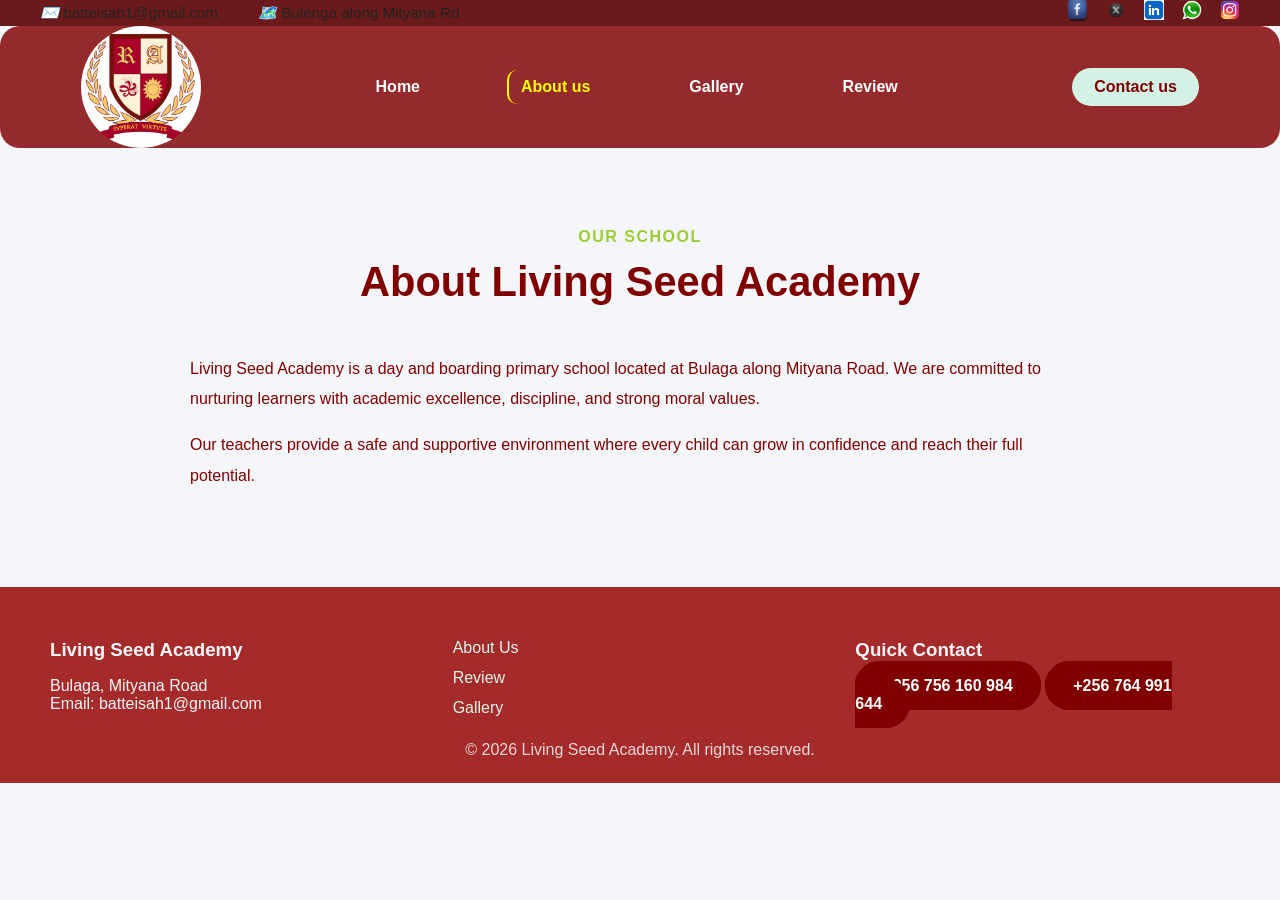
<file: about.html>
<!DOCTYPE html>
<html lang="en">

<head>
    <meta charset="UTF-8">
    <meta name="viewport" content="width=device-width, initial-scale=1.0">
    <title> Living Seed Academy</title>
    <link rel="stylesheet" href="assets/css/style.css">
</head>

<body>
    <header>
        <div class="topbar">
            <div class="info">
                <div class="nav-email">
                    <i>✉️</i>
                    <span>batteisah1@gmail.com</span>
                </div>
                <div class="nav-address">
                    <i>🗺️</i>
                    <span>Bulenga along Mityana Rd</span>
                </div>
            </div>
            <div class="socialMedia">
                <a href="#"><img src="assets/img/facebook.png" alt="Facebook"></a>
                <a href="#"><img src="assets/img/x media.png" alt="x media"></a>
                <a href="#"><img src="assets/img/Linkedin.jpg" alt="Linkedin"></a>
                <a href="#"><img src="assets/img/whatsapp.png" alt="WhatsApp"></a>
                <a href="#"><img src="assets/img/instragram.png" alt="instragram"></a>
            </div>
        </div>

        <div class="navbar">
            <div class="logo">
                <img src="assets/img/school badge.jpg" alt="Living Seed Academy Logo">
            </div>
            <nav class="navitem">
                <a href="index.html">Home</a>
                <a href="about.html" class="active">About us</a>
                <a href="gallery.html">Gallery</a>
                <a href="review.html">Review</a>
            </nav>
            <a class="contact-us" href="#contact">Contact us</a>
        </div>
    </header>

    <main>
        <section class="section-block">
            <div class="section-header">
                <p class="section-subtitle">Our School</p>
                <h1 class="section-title">About Living Seed Academy</h1>
            </div>
            <div class="about-content">
                <p>Living Seed Academy is a day and boarding primary school located at Bulaga along Mityana Road. We are
                    committed to nurturing learners with academic excellence, discipline, and strong moral values.</p>
                <p>Our teachers provide a safe and supportive environment where every child can grow in confidence and
                    reach their full potential.</p>
            </div>
        </section>
    </main>

    <footer id="contact" class="footer">
        <div class="footer-grid">
            <div>
                <h3>Living Seed Academy</h3>
                <p>Bulaga, Mityana Road</p>
                <p>Email: batteisah1@gmail.com</p>
            </div>
            <div class="footer-links">
                <a href="about.html">About Us</a>
                <a href="review.html">Review</a>
                <a href="gallery.html">Gallery</a>
            </div>
            <div>
                <h3>Quick Contact</h3>
                <a class="btn-pri" href="mailto:batteisah1@gmail.com">+256 756 160 984</a>
                <a class="btn-pri" href="mailto:batteisah1@gmail.com">+256 764 991 644</a>
            </div>
            </div>
        </div>
        <p class="footer-note">© 2026 Living Seed Academy. All rights reserved.</p>
    </footer>
</body>

</html>
</file>
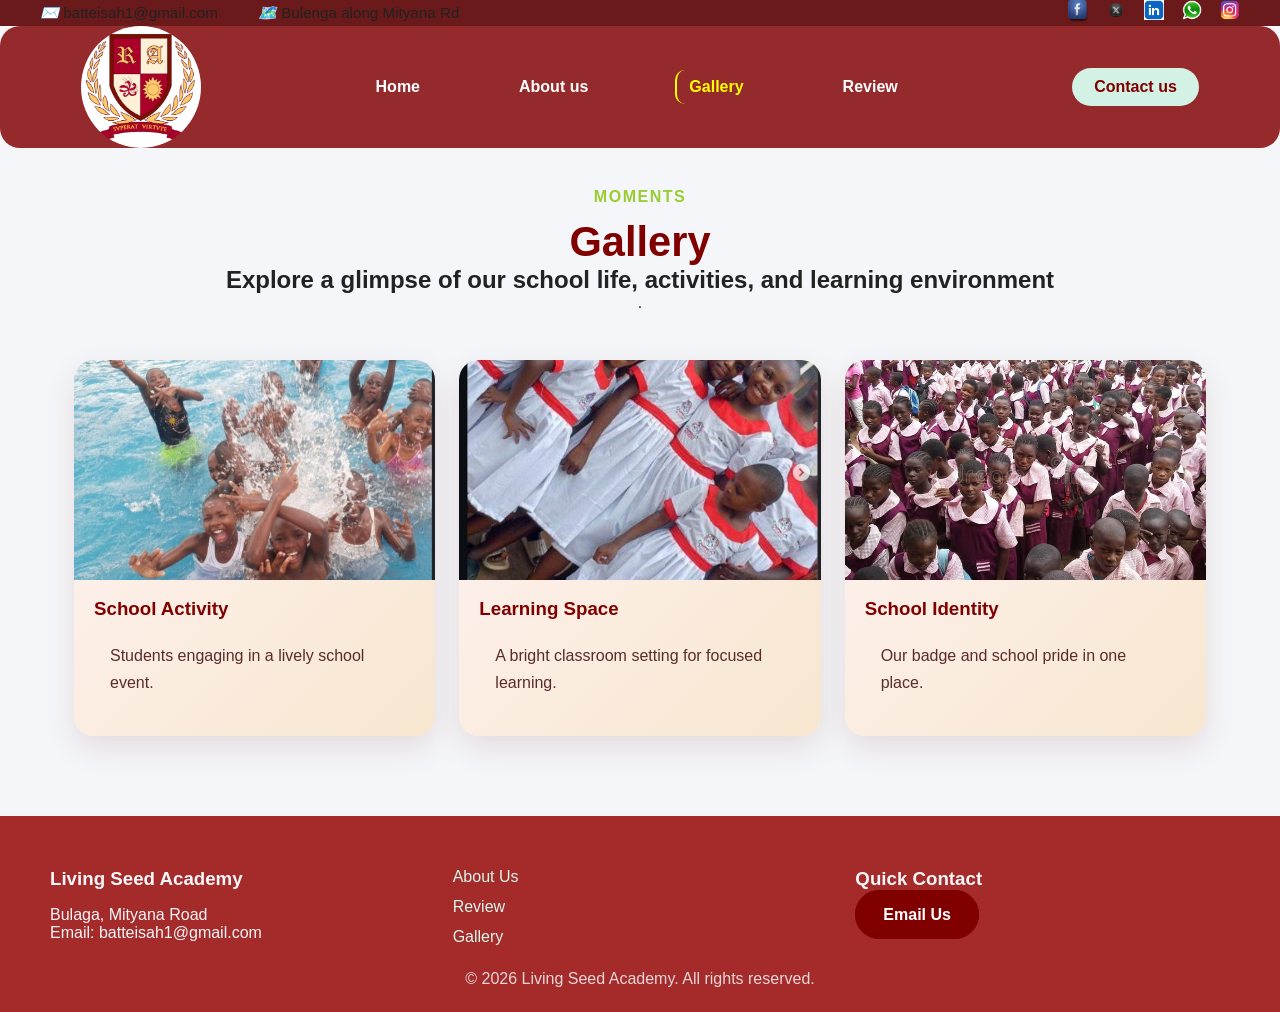
<file: gallery.html>
<!DOCTYPE html>
<html lang="en">

<head>
    <meta charset="UTF-8">
    <meta name="viewport" content="width=device-width, initial-scale=1.0">
    <title>Living Seed Academy</title>
    <link rel="stylesheet" href="assets/css/style.css">
</head>

<body>
    <header>
        <div class="topbar">
            <div class="info">
                <div class="nav-email">
                    <i>✉️</i>
                    <span>batteisah1@gmail.com</span>
                </div>
                <div class="nav-address">
                    <i>🗺️</i>
                    <span>Bulenga along Mityana Rd</span>
                </div>
            </div>
            <div class="socialMedia">
                <a href="#"><img src="assets/img/facebook.png" alt="Facebook"></a>
                <a href="#"><img src="assets/img/x media.png" alt="x media"></a>
                <a href="#"><img src="assets/img/Linkedin.jpg" alt="Linkedin"></a>
                <a href="#"><img src="assets/img/whatsapp.png" alt="WhatsApp"></a>
                <a href="#"><img src="assets/img/instragram.png" alt="instragram"></a>
            </div>
        </div>

        <div class="navbar">
            <div class="logo">
                <img src="assets/img/school badge.jpg" alt="Living Seed Academy Logo">
            </div>
            <nav class="navitem">
                <a href="index.html">Home</a>
                <a href="about.html">About us</a>
                <a href="gallery.html" class="active">Gallery</a>
                <a href="review.html">Review</a>
            </nav>
            <a class="contact-us" href="#contact">Contact us</a>
        </div>
    </header>

    <main>
        <section class="section-block gallery-page">
            <div class="section-header">
                <p class="section-subtitle">Moments</p>
                <h1 class="section-title">Gallery</h1>
                <p><h2>Explore a glimpse of our school life, activities, and learning environment</h2>.</p>
            </div>

            <div class="gallery-grid">
                <article class="gallery-card">
                    <img src="assets\img\Screenshot_12-7-2026_6212_www.instagram.com.jpeg" alt="School activity">
                    <div class="gallery-card-content">
                        <h3>School Activity</h3>
                        <p>Students engaging in a lively school event.</p>
                    </div>
                </article>

                <article class="gallery-card">
                    <img src="assets\img\Screenshot_12-7-2026_669_www.instagram.com.jpeg" alt="Learning environment">
                    <div class="gallery-card-content">
                        <h3>Learning Space</h3>
                        <p>A bright classroom setting for focused learning.</p>
                    </div>
                </article>

                <article class="gallery-card">
                    <img src="assets\img\school .jpg" alt="School badge and identity">
                    <div class="gallery-card-content">
                        <h3>School Identity</h3>
                        <p>Our badge and school pride in one place.</p>
                    </div>
                </article>
            </div>
        </section>
    </main>

    <footer id="contact" class="footer">
        <div class="footer-grid">
            <div>
                <h3>Living Seed Academy</h3>
                <p>Bulaga, Mityana Road</p>
                <p>Email: batteisah1@gmail.com</p>
            </div>
            <div class="footer-links">
                <a href="about.html">About Us</a>
                <a href="review.html">Review</a>
                <a href="gallery.html">Gallery</a>
            </div>
            <div>
                <h3>Quick Contact</h3>
                <a class="btn-pri" href="mailto:batteisah1@gmail.com">Email Us</a>
            </div>
        </div>
        <p class="footer-note">© 2026 Living Seed Academy. All rights reserved.</p>
    </footer>
</body>

</html>
</file>
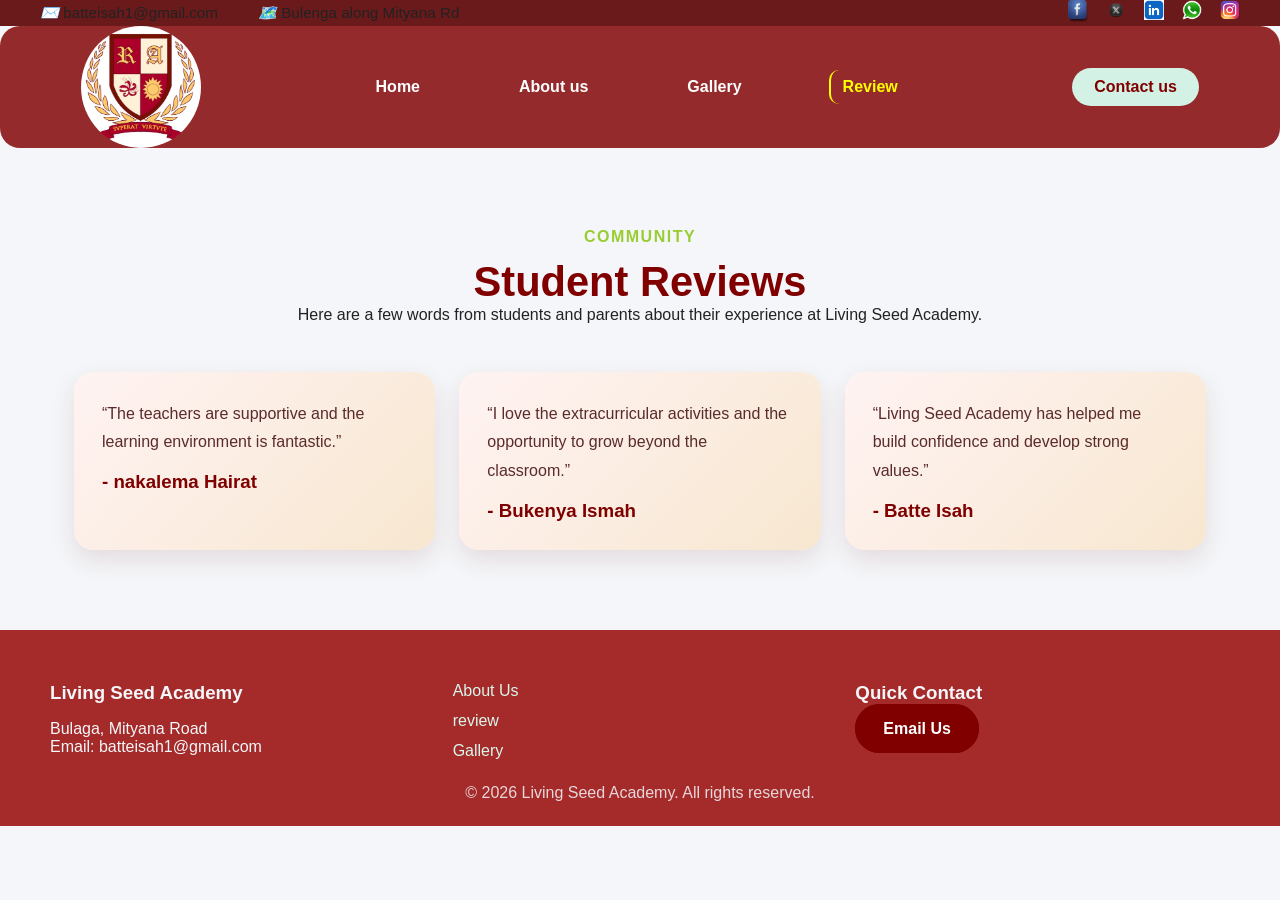
<file: review.html>
<!DOCTYPE html>
<html lang="en">

<head>
    <meta charset="UTF-8">
    <meta name="viewport" content="width=device-width, initial-scale=1.0">
    <title>Living Seed Academy</title>
    <link rel="stylesheet" href="assets/css/style.css">
</head>

<body>
    <header>
        <div class="topbar">
            <div class="info">
                <div class="nav-email">
                    <i>✉️</i>
                    <span>batteisah1@gmail.com</span>
                </div>
                <div class="nav-address">
                    <i>🗺️</i>
                    <span>Bulenga along Mityana Rd</span>
                </div>
            </div>
            <div class="socialMedia">
                <a href="#"><img src="assets/img/facebook.png" alt="Facebook"></a>
                <a href="#"><img src="assets/img/x media.png" alt="x media"></a>
                <a href="#"><img src="assets/img/Linkedin.jpg" alt="Linkedin"></a>
                <a href="#"><img src="assets/img/whatsapp.png" alt="WhatsApp"></a>
                <a href="#"><img src="assets/img/instragram.png" alt="instragram"></a>
            </div>
        </div>

        <div class="navbar">
            <div class="logo">
                <img src="assets/img/school badge.jpg" alt="Living Seed Academy Logo">
            </div>
            <nav class="navitem">
                <a href="index.html">Home</a>
                <a href="about.html">About us</a>
                <a href="gallery.html">Gallery</a>
                <a href="review.html" class="active">Review</a>
            </nav>
            <a class="contact-us" href="#contact">Contact us</a>
        </div>
    </header>

    <main>
        <section class="section-block">
            <div class="section-header">
                <p class="section-subtitle">Community</p>
                <h1 class="section-title">Student Reviews</h1>
                <p>Here are a few words from students and parents about their experience at Living Seed Academy.</p>
            </div>
            <div class="review-container">
                <div class="review-card">
                    <p>“The teachers are supportive and the learning environment is fantastic.”</p>
                    <h3>- nakalema Hairat</h3>
                </div>
                <div class="review-card">
                    <p>“I love the extracurricular activities and the opportunity to grow beyond the classroom.”</p>
                    <h3>- Bukenya Ismah</h3>
                </div>
                <div class="review-card">
                    <p>“Living Seed Academy has helped me build confidence and develop strong values.”</p>
                    <h3>- Batte Isah</h3>
                </div>
            </div>
        </section>
    </main>

    <footer id="contact" class="footer">
        <div class="footer-grid">
            <div>
                <h3>Living Seed Academy</h3>
                <p>Bulaga, Mityana Road</p>
                <p>Email: batteisah1@gmail.com</p>
            </div>
            <div class="footer-links">
                <a href="about.html">About Us</a>
                <a href="review.html">review</a>
                <a href="gallery.html">Gallery</a>
            </div>
            <div>
                <h3>Quick Contact</h3>
                <a class="btn-pri" href="mailto:batteisah1@gmail.com">Email Us</a>
            </div>
        </div>
        <p class="footer-note">© 2026 Living Seed Academy. All rights reserved.</p>
    </footer>
</body>

</html>
</file>
<file: assets/css/style.css>
* {
    margin: 0;
    padding: 0;
    box-sizing: border-box;
    text-decoration: none;
    font-family: Arial, sans-serif;
}

body {
    background: #f4f6f9;
    color: #222;
}

a {
    color: inherit;
}

.topbar {
    display: flex;
    justify-content: space-between;
    background-color: #6a1a1a;
    padding: 0 40px;
    align-items: center;
}

.info {
    display: flex;
    gap: 40px;
    font-size: 0.95rem;
}

.socialMedia {
    display: flex;
    gap: 18px;
}

.socialMedia a {
    color: white;
    font-weight: 600;
    transition: opacity 0.25s ease;
}

.socialMedia a:hover {
    opacity: 0.75;
}

.socialMedia img {
    width: 20px;
}

.navbar {
    display: flex;
    align-items: center;
    justify-content: space-around;
    background: rgba(128, 0, 0, 0.829);
}

.logo img {
    width: 120px;
    display: flex;
    border-radius: 50%;
}
.title span {
    display: flex;
    color: #ffff;
    font-size: clamp(1.2rem, 1.5rem, 2rem);
}
.navitem {
    display: flex;
    align-items: center;
    gap: 75px;
    color: white;
    flex-wrap: wrap;
}

.navitem a {
    color: white;
    font-weight: 600;
    padding: 8px 12px;
    transition: background-color 0.3s ease, color 0.3s ease;
    border-radius: 10px;
}

.navitem a:hover {
    background-color: rgba(255, 255, 255, 0.16);
}

.contact-us {
    padding: 10px 22px;
    background: #d3f1e5;
    color: maroon;
    border-radius: 30px;
    font-weight: 700;
    transition: transform 0.2s ease;
}

.contact-us:hover {
    transform: translateY(-1px);
    transition: transform 0.2s ease;
}
.hero {
    background-image: url('../img/background.jpg');
    background-size: cover;
    background-position: top;
    background-repeat: no-repeat;
    display: grid;
    align-items: center;
    justify-content: center;
    padding: 100px 150px;
}

#hero .hero-content {
    color: maroon;
    justify-items: center;
    margin-left: 90px;
    margin-bottom: 40px;
}

.navbar {
    border: #f4f6f9;
    border-radius: 20px;
}

.navbar h2 {
    color: white;
}

.hero-content {
    max-width: 900px;
    text-align: center;
    color: black;
}

.container h1 {
    display: flex;
}

.hero h1 {
    font-size: clamp(2.8rem, 5vw, 4.6rem);
    margin-bottom: 18px;
    line-height: 1.05;
}

.hero p {
    font-size: 1.1rem;
    margin-bottom: 24px;
    max-width: 720px;
    margin-left: auto;
    margin-right: auto;
    color: BLACK;
}

.hero-btns {
    display: flex;
    gap: 16px;
    flex-wrap: wrap;
    justify-content: center;
}

.btn-pri,
.btn-pri-outline {
    padding: 14px 26px;
    border-radius: 30px;
    font-weight: 700;
    transition: transform 0.2s ease, background-color 0.2s ease;
}

.btn-pri {
    background: maroon;
    border: 2px solid maroon;
    color: white;
}

.btn-pri:hover,
.btn-pri-outline:hover {
    transform: translateY(-2px);
}

.btn-pri-outline {
    background: transparent;
    border: 2px solid maroon;
    color: maroon;
}

.section-block {
    max-width: 1180px;
    margin: 0 auto;
    padding: 80px 24px;
    border-radius: 28px;
    gap: 48px;
}

.section-header {
    text-align: center;
    margin-bottom: 48px;
}

.section-subtitle {
    color: yellowgreen;
    text-transform: uppercase;
    letter-spacing: 1.5px;
    margin-bottom: 12px;
    font-weight: 700;
}

.section-title {
    font-size: 2.6rem;
    color: maroon;
}
.home-page #hero {
    background-image: url(../img/school\ .jpg);
    background-size: cover;
}
.features {
    display: grid;
    grid-template-columns: repeat(3, minmax(220px, 1fr));
    gap: 30px;
}

.feature-card,
.event-card,
.stat-card {
    background: white;
    padding: 28px;
    border-radius: 24px;
    box-shadow: 0 24px 50px rgba(35, 57, 63, 0.475);
}

.feature-card h3,
.event-card h3 {
    margin-bottom: 14px;
    color: maroon;
}

.event-card p {
    line-height: 1.8;
    color: #4a504f;
}

.stats-section {
    background: #fff;
}

.stats-grid {
    display: grid;
    grid-template-columns: repeat(4, minmax(180px, 1fr));
    gap: 20px;
}

.stat-card {
    text-align: center;
    padding: 36px 24px;
}

.stat-card h3 {
    font-size: 3rem;
    color: maroon;
    margin-bottom: 10px;
}

.stat-card p {
    color: #5f6764;
    font-weight: 600;
}

.events-grid {
    display: grid;
    gap: 24px;
}

.about-grid {
    background: #edf7f1;
    border-radius: 20px;
    padding: 48px 34px;
    margin: 0 auto 80px;
    max-width: 1040px;
}

.about-content {
    max-width: 900px;
    margin: 0 auto;
    color: maroon;
}

.about-content h2 {
    font-size: 2.4rem;
    margin-bottom: 18px;
    text-align: center;
}

.about-content p {
    line-height: 1.9;
    margin-bottom: 16px;
}

.footer {
    background: brown;
    color: #f4f6f9;
    padding: 52px 24px 24px;
}

.footer-grid {
    display: grid;
    grid-template-columns: repeat(3, minmax(220px, 1fr));
    gap: 28px;
    max-width: 1180px;
    margin: 0 auto 24px;
}

.footer h3 {
    margin-bottom: 16px;
}

.footer-links {
    display: flex;
    flex-direction: column;
    gap: 12px;
}

.footer-links a {
    color: #d9f7ec;
}

.footer-note {
    text-align: center;
    opacity: 0.85;
}

/* Gallery Page Styles */
.gallery-page {
    padding: 40px 0 80px;
}

.gallery-section {
    margin-bottom: 44px;
}

.gallery-section h3 {
    color: maroon;
    margin-bottom: 20px;
    font-size: 1.5rem;
}

.gallery-grid {
    display: grid;
    grid-template-columns: repeat(3, minmax(220px, 1fr));
    gap: 24px;
}

.gallery-card {
    background: #fff;
    border-radius: 18px;
    overflow: hidden;
    box-shadow: 0 16px 40px rgba(45, 57, 62, 0.15);
}

.gallery-image-placeholder {
    min-height: 220px;
    background: linear-gradient(135deg, #d9f1e2, #bfbfbf);
    display: flex;
    align-items: center;
    justify-content: center;
    color: #5d3b3b;
    font-weight: 700;
    text-transform: uppercase;
    letter-spacing: 1px;
}

.gallery-card p {
    padding: 14px 16px 18px;
    color: #4e4e4e;
}

/* Home Page Styles */
.home-page #hero {
    background-image: linear-gradient(135deg, rgba(255, 243, 243, 0.9) 0%, rgba(247, 231, 208, 0.85) 100%), url('../img/background.jpg');
}

.home-page .feature-card,
.home-page .event-card,
.home-page .stat-card,
.home-page .about-grid {
    background: linear-gradient(135deg, #fff3f3 0%, #f7e7d0 100%);
}

/* Gallery Page Styles */
.gallery-page {
    padding: 40px 24px 80px;
}

.gallery-grid {
    display: grid;
    grid-template-columns: repeat(auto-fit, minmax(240px, 1fr));
    gap: 24px;
}

.gallery-card {
    background: linear-gradient(135deg, #fff3f3 0%, #f7e7d0 100%);
    border-radius: 20px;
    overflow: hidden;
    box-shadow: 0 12px 30px rgba(123, 31, 31, 0.12);
}

.gallery-card img {
    width: 100%;
    height: 220px;
    object-fit: cover;
    display: block;
}

.gallery-card-content {
    padding: 18px 20px 22px;
}

.gallery-card-content h3 {
    color: maroon;
    margin-bottom: 8px;
}

.gallery-card-content p {
    color: #5a2b2b;
    line-height: 1.7;
}

/* Review Page Styles */
.review-container {
    display: grid;
    grid-template-columns: repeat(auto-fit, minmax(240px, 1fr));
    gap: 24px;
}

.review-card {
    background: linear-gradient(135deg, #fff3f3 0%, #f7e7d0 100%);
    padding: 28px;
    border-radius: 20px;
    box-shadow: 0 10px 24px rgba(123, 31, 31, 0.12);
}

.review-card p {
    color: #5a2b2b;
    line-height: 1.8;
    margin-bottom: 14px;
}

.review-card h3 {
    color: maroon;
    font-weight: 700;
}

/* Services Page Styles */
.services-container {
    max-width: 1180px;
    margin: 0 auto;
    padding: 80px 24px;
}

.services-container h1 {
    text-align: center;
    font-size: 2.8rem;
    color: maroon;
    margin-bottom: 60px;
    font-weight: 700;
}

services-grid {
    display: grid;
    grid-template-columns: repeat(auto-fit, minmax(300px, 1fr));
    gap: 32px;
    margin-bottom: 40px;
}

.service-card {
     background-image: url("assets/img/image.png");
    padding: 32px 28px;
    border-radius: 16px;
    box-shadow: 0 8px 24px rgba(123, 31, 31, 0.12);
    transition: transform 0.3s ease, box-shadow 0.3s ease;
    border-left: 10px solid maroon;
}

.service-card:hover {
    transform: translateY(-10px);
    box-shadow: 0 16px 40px rgba(123, 31, 31, 0.18);
}

.service-card h2 {
    color: maroon;
    font-size: 1.5rem;
    margin-bottom: 14px;
    font-weight: 700;
}

.service-card p {
    color: #4a504f;
    line-height: 1.8;
    font-size: 0.95rem;
}

.background {
    object-position: center;
    object-fit: cover;
    width: 100%;
    height: 100%;
    overflow: hidden;
    z-index: -1;
}

.navitem a.active {
    color: yellow;
    border-inline-start: 2px solid yellow;
    border: radius 10px;
}

.review-section {
    padding: 100px 100px;
    background-color: rgba(0, 0, 0, 0.5);
    background-blend-mode: overlay;
    background-size: cover;
    background-position: center;
    background-repeat: no-repeat;
}
</file>
